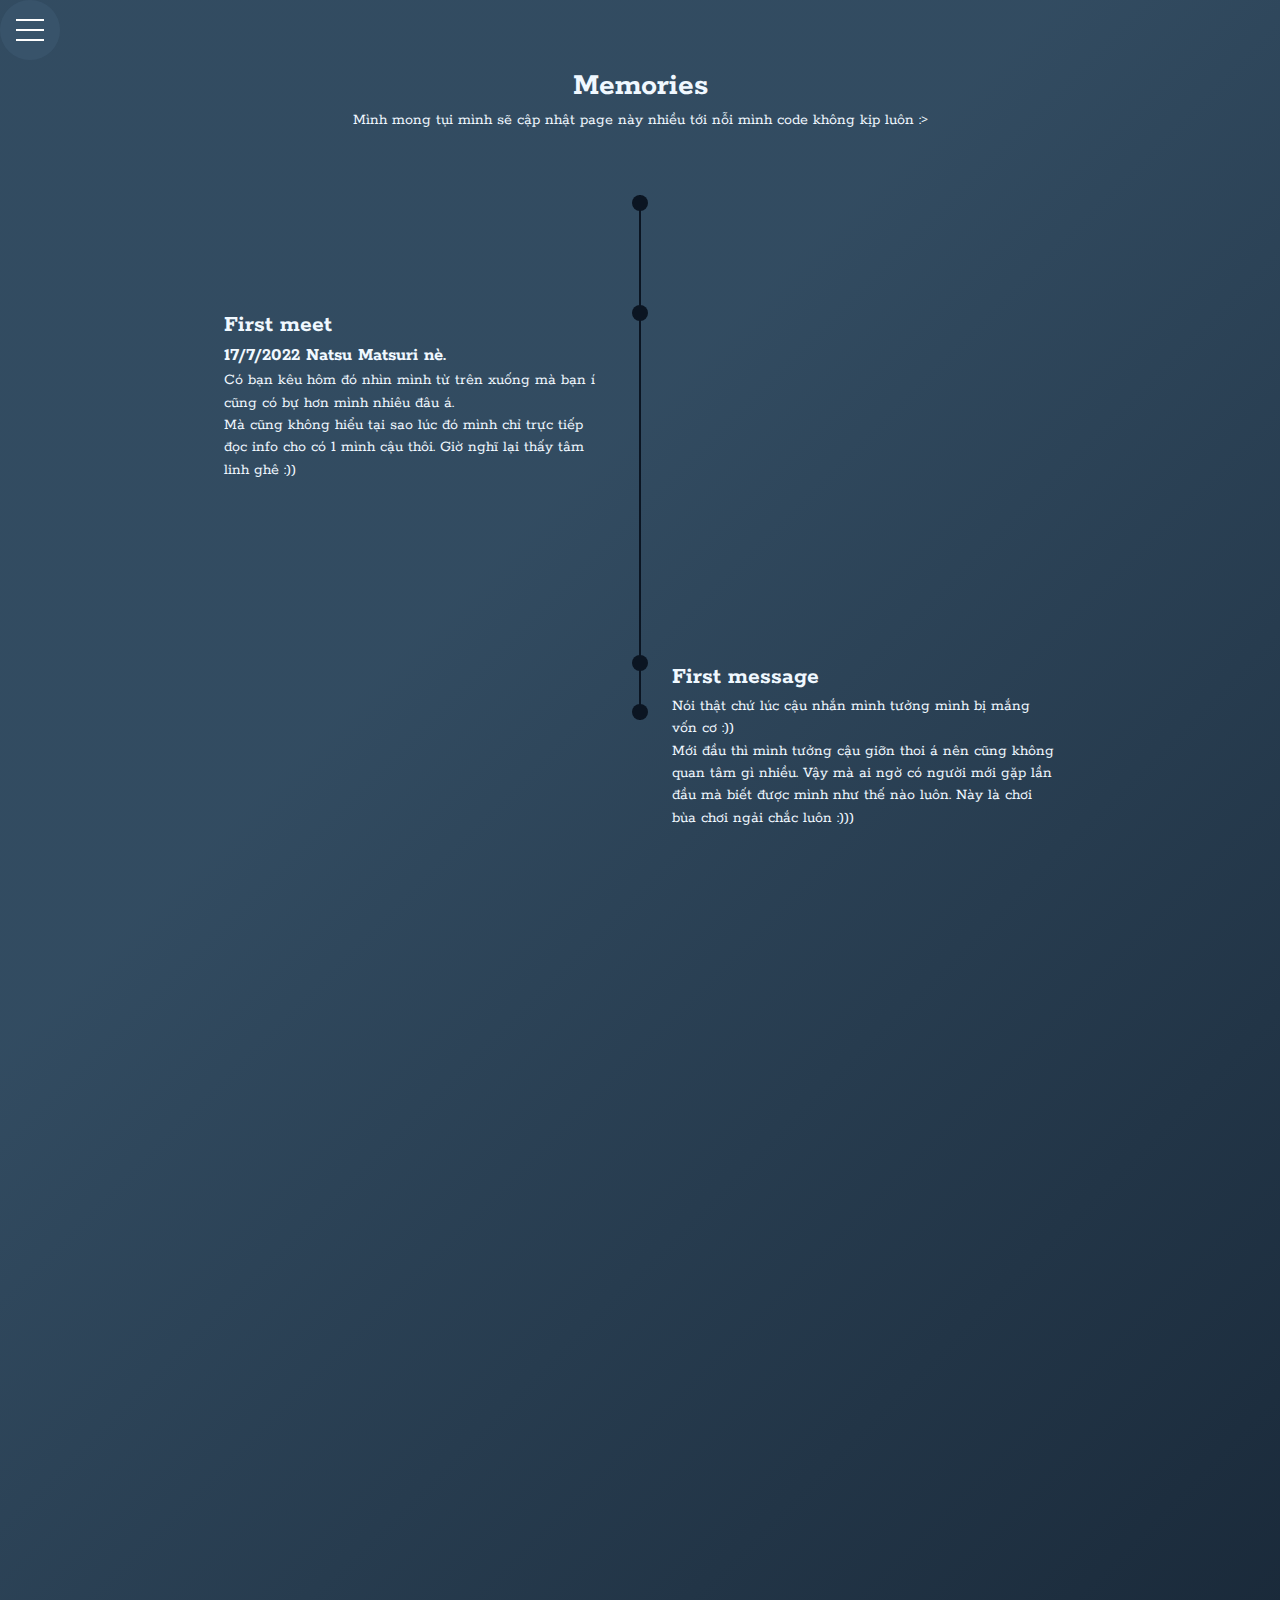
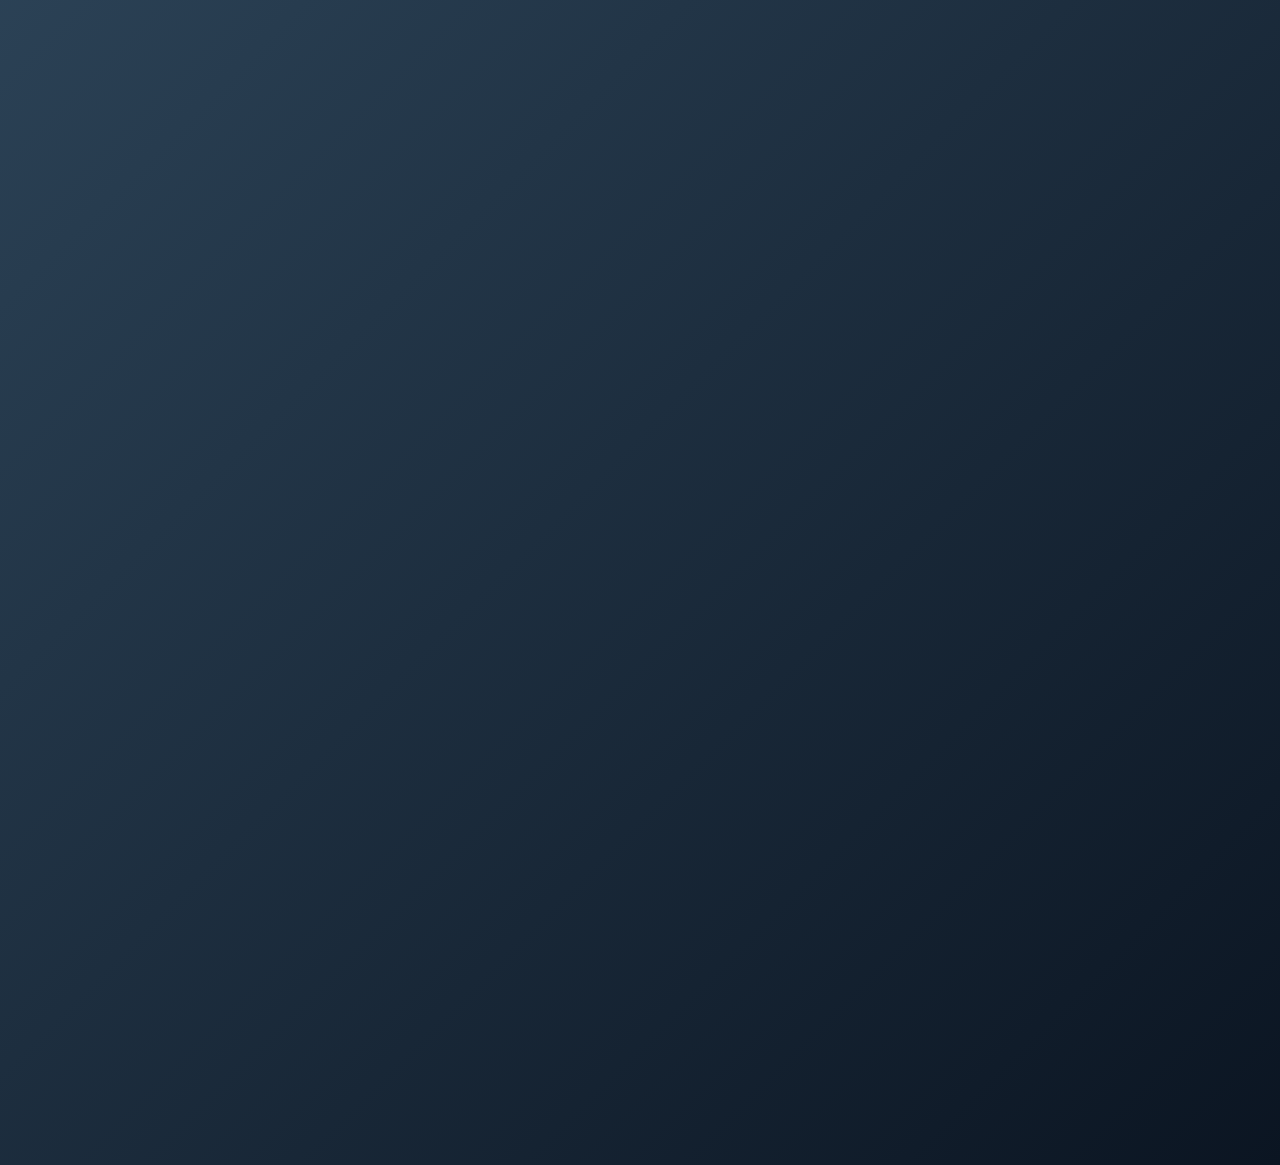
<file: memory.html>
<!DOCTYPE html>
<html lang="en">
<head>
    <meta charset="UTF-8">
    <meta http-equiv="X-UA-Compatible" content="IE=edge">
    <meta name="viewport" content="width=device-width, initial-scale=1.0">
    <!-- google font -->
    <link rel="preconnect" href="https://fonts.googleapis.com">
    <link rel="preconnect" href="https://fonts.gstatic.com" crossorigin>
    <link href="https://fonts.googleapis.com/css2?family=Pacifico&family=Rokkitt&display=swap" rel="stylesheet">
    <!-- css -->
    <link rel="stylesheet" href="./css/memory.css">
    <title>Memories</title>
</head>
<body>

    <div class="container">
        <div class="top-section">
            <h1>Memories</h1>
            <p>
                Mình mong tụi mình sẽ cập nhật page này nhiều tới nỗi mình code không kịp luôn :>
            </p>
        </div>

        <div class="timeline">
            <div class="line"></div>
            <div class="section-m">
                <div class="bead"></div>
                <div class="content">
                    <h2>First meet</h2>
                    <h3>17/7/2022 Natsu Matsuri nè.</h3>
                    <p>Có bạn kêu hôm đó nhìn mình từ trên xuống 
                        mà bạn í cũng có bự hơn mình nhiêu đâu á. <br>
                        Mà cũng không hiểu tại sao lúc đó mình chỉ trực tiếp đọc info cho có 1 mình cậu thôi.
                        Giờ nghĩ lại thấy tâm linh ghê :))
                    </p>
                </div>
            </div>

            <div class="section-m">
                <div class="bead"></div>
                <div class="content">
                    <h2>First message</h2>
                    <p>Nói thật chứ lúc cậu nhắn mình tưởng mình bị mắng vốn cơ :)) <br>
                        Mới đầu thì mình tưởng cậu giỡn thoi á nên cũng không quan tâm gì nhiều. 
                        Vậy mà ai ngờ có người mới gặp lần đầu mà biết được mình như thế nào luôn.
                        Này là chơi bùa chơi ngải chắc luôn :)))
                    </p>
                </div>
            </div>

            <div class="section-m">
                <div class="bead"></div>
                <div class="content">
                    <h2>First photo together</h2>
                    <img src="./img/f_m.jpg" alt="Aeon Tân Phú 2/10/22">
                    <p>Lúc này mình ngại quá nên có lúc cũng hông dám nhìn thẳng cậu nữa cơ :></p>
                </div>
            </div>

            <div class="section-m">
                <div class="bead"></div>
                <div class="content">
                    <h2>Confess_Demo :))</h2>
                    <h3>9/10/22</h3>
                    <p>Mình định là sẽ nói cậu hôm gặp mặt luôn hoặc là tối hôm đó về nhắn cậu. <br> 
                        Đúng như cậu đoán á mình thì thích lâu dài nên nếu mà yêu xa thì mình cũng hơi ngại. 
                        Mà tại vì hợp quá nếu bỏ lỡ thì tiếc nên mình quyết định nói luôn. <br>
                        Nhưng tại mình cũng hông biết nói sao nên nói là "thử" đó ạ chứ thật ra muốn quen thật ~.~
                    </u></p>
                </div>
            </div>

            <div class="section-m">
                <div class="bead"></div>
                <div class="content">
                    <h2>Official Confession</h2>
                    <h3>22/10/22</h3>
                    <p>Cuối cùng cũng có người chịu ký lại hợp đồng rùi nè ٩(*•͈ ꇴ •͈*)و ̑̑❀</p>
                </div>
            </div>

            <div class="section-m">
                <div class="bead"></div>
                <div class="content">
                    <h2>First time go to a movie</h2>
                    <h3>09/11/22</h3>
                    <img src="./img/f_mo.jpg" alt="Coi phim">
                    <p>Rạp đi đã qué trời luôn :> <br>
                    Mà mình nhát qué ạ ;__; Không có tấm hình nào đẹp luôn</p>
                </div>
            </div>

        </div>
    </div>

    <div class="menu-wrap">
        <input type="checkbox" class="toggler">
        <div class="hamburger"><div></div></div>
        <div class="menu">
          <div>
            <div>
              <ul>
                <li><a href="index.html">Home</a></li>
                <li><a href="our_goal.html">Our Goals</a></li>
                <li><a href="memory.html">Memories</a></li>
                <li><a href="me_to_you.html">From Me To You</a></li>
                <li><a href="you_to_me.html">From You Back To Me</a></li>
              </ul>
            </div>
          </div>
        </div>
    </div>


    <!-- js script -->
    <script src="./js/memory.js"></script>
</body>
</html>
</file>
<file: css/memory.css>
:root {
    --primary-color: #0b1522;
    --overlay-color: #39556cd9;
    --menu-speed: 0.75s;
}

* {
    margin: 0;
    padding: 0;
    box-sizing: border-box;
}

body{
    font-family: 'Rokkitt', serif;;
    margin: 0;
    padding: 0;
    line-height: 1.4;
    font-weight: 400;
    color: aliceblue;
    background-color:#0b1522;
    background-image: linear-gradient(315deg, #0b1522 0%, #39556cd9 74%);
}

/* MENU STYLES */
.menu-wrap {
    font-family: 'Pacifico', cursive;
    position: fixed;
    top: 0;
    left: 0;
    z-index: 1;
}
  
.menu-wrap .toggler {
    position: absolute;
    top: 0;
    left: 0;
    z-index: 2;
    cursor: pointer;
    width: 50px;
    height: 50px;
    opacity: 0;
}
  
.menu-wrap .hamburger {
    position: absolute;
    top: 0;
    left: 0;
    z-index: 1;
    width: 60px;
    height: 60px;
    padding: 1rem;
    background: var(--overlay-color);
    border-radius: 30px;
    display: flex;
    align-items: center;
    justify-content: center;
}
  
/* Hamburger Line */
.menu-wrap .hamburger > div {
    position: relative;
    flex: none;
    width: 100%;
    height: 2px;
    background: #fff;
    display: flex;
    align-items: center;
    justify-content: center;
    transition: all 0.4s ease;
}

/* Hamburger Lines - Top & Bottom */
.menu-wrap .hamburger > div::before,
.menu-wrap .hamburger > div::after {
    content: '';
    position: absolute;
    z-index: 1;
    top: -10px;
    width: 100%;
    height: 2px;
    background: inherit;
}
  
/* Moves Line Down */
.menu-wrap .hamburger > div::after {
    top: 10px;
}
  
/* Toggler Animation */
.menu-wrap .toggler:checked + .hamburger > div {
    transform: rotate(135deg);
}
  
/* Turns Lines Into X */
.menu-wrap .toggler:checked + .hamburger > div:before,
.menu-wrap .toggler:checked + .hamburger > div:after {
    top: 0;
    transform: rotate(90deg);
}
  
/* Rotate On Hover When Checked */
.menu-wrap .toggler:checked:hover + .hamburger > div {
    transform: rotate(225deg);
}
  
/* Show Menu */
.menu-wrap .toggler:checked ~ .menu {
    visibility: visible;
}
  
.menu-wrap .toggler:checked ~ .menu > div {
    transform: scale(1);
    transition-duration: var(--menu-speed);
}
  
.menu-wrap .toggler:checked ~ .menu > div > div {
    opacity: 1;
    transition:  opacity 0.4s ease 0.4s;
}
  
.menu-wrap .menu {
    position: fixed;
    top: 0;
    left: 0;
    width: 100%;
    height: 100%;
    visibility: hidden;
    overflow: hidden;
    display: flex;
    align-items: center;
    justify-content: center;
}
  
.menu-wrap .menu > div {
    background: var(--primary-color);
    border-radius: 50%;
    width: 200vw;
    height: 200vw;
    display: flex;
    flex: none;
    align-items: center;
    justify-content: center;
    transform: scale(0);
    transition: all 0.4s ease;
}
  
.menu-wrap .menu > div > div {
    text-align: center;
    max-width: 90vw;
    max-height: 100vh;
    opacity: 0;
    transition: opacity 0.4s ease;
}
  
.menu-wrap .menu > div > div > ul > li {
    list-style: none;
    color: #fff;
    font-size: 1.5rem;
    padding: 1rem;
}
  
.menu-wrap .menu > div > div > ul > li > a {
    color: inherit;
    text-decoration: none;
    transition: color 0.4s ease;
}
  
  
.container {
    max-width: 960px;
    margin: auto;
    overflow: hidden;
    padding: 0 3rem;
}

.top-section{
    text-align: center;
    padding: 4rem 0;
    max-width: 600px;
    margin: 0 auto;
}

.timeline{
    position: relative;
    min-height: 150px;
}

.line{
    position: absolute;
    z-index: 2;
    left: calc(50% - 1px);
    width: 2px;
    top: -50px;
    bottom: -50px;
    background-color: var(--primary-color);
    display: none;
}

.line::before,
.line::after{
    position: absolute;
    display: block;
    content: '';
    height: 1rem;
    width: 1rem;
    border-radius: 50%;
    background-color: var(--primary-color);
    left: 50%;
    transform: translateX(-50%);
}

.line::after{
    bottom: 0;
}

.section-m{
    display: flex;
    opacity: 0;
    transform: translateX(-100%);
    transition: 600ms ease;
    position: relative;
    z-index: 1;
    margin: 50px 0;
    padding: 1rem;
    border-radius: 1rem;
    align-items: center;
    min-height: 300px;
}

.section-m:nth-child(odd){
    flex-direction: row-reverse;
    transform: translateX(100%);
}

.bead{
    position: absolute;
    display: block;
    height: 1rem;
    width: 1rem;
    border-radius: 50%;
    background-color: var(--primary-color);
    left: 50%;
    top: 20%;
    transform: translateX(-50%);
}

.content{
    width: calc(50% - 2rem);
}

img {
    border: 1px solid #ddd;
    border-radius: 4px;
    padding: 5px;
    width: calc(100% - 1rem);
}
  

.show-me:nth-child(n){
    transform: none;
    opacity: 1;
}
</file>
